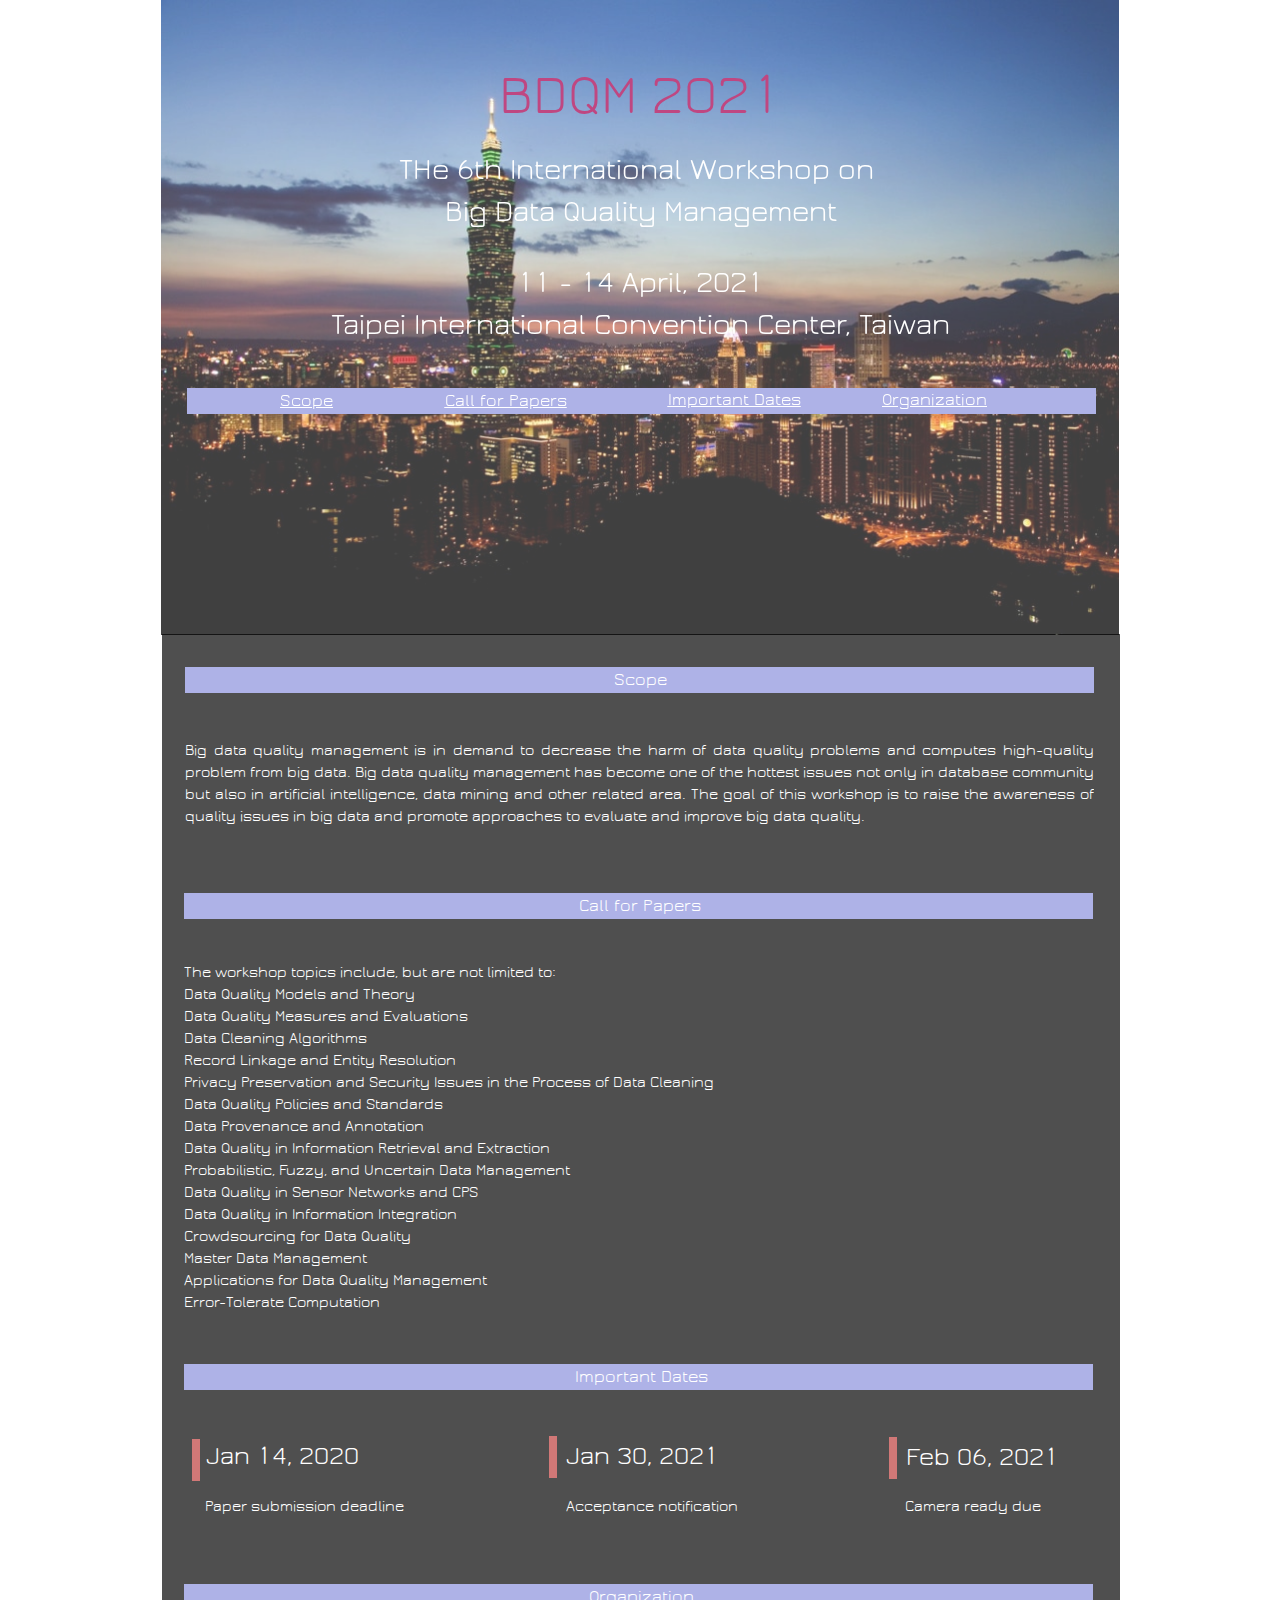
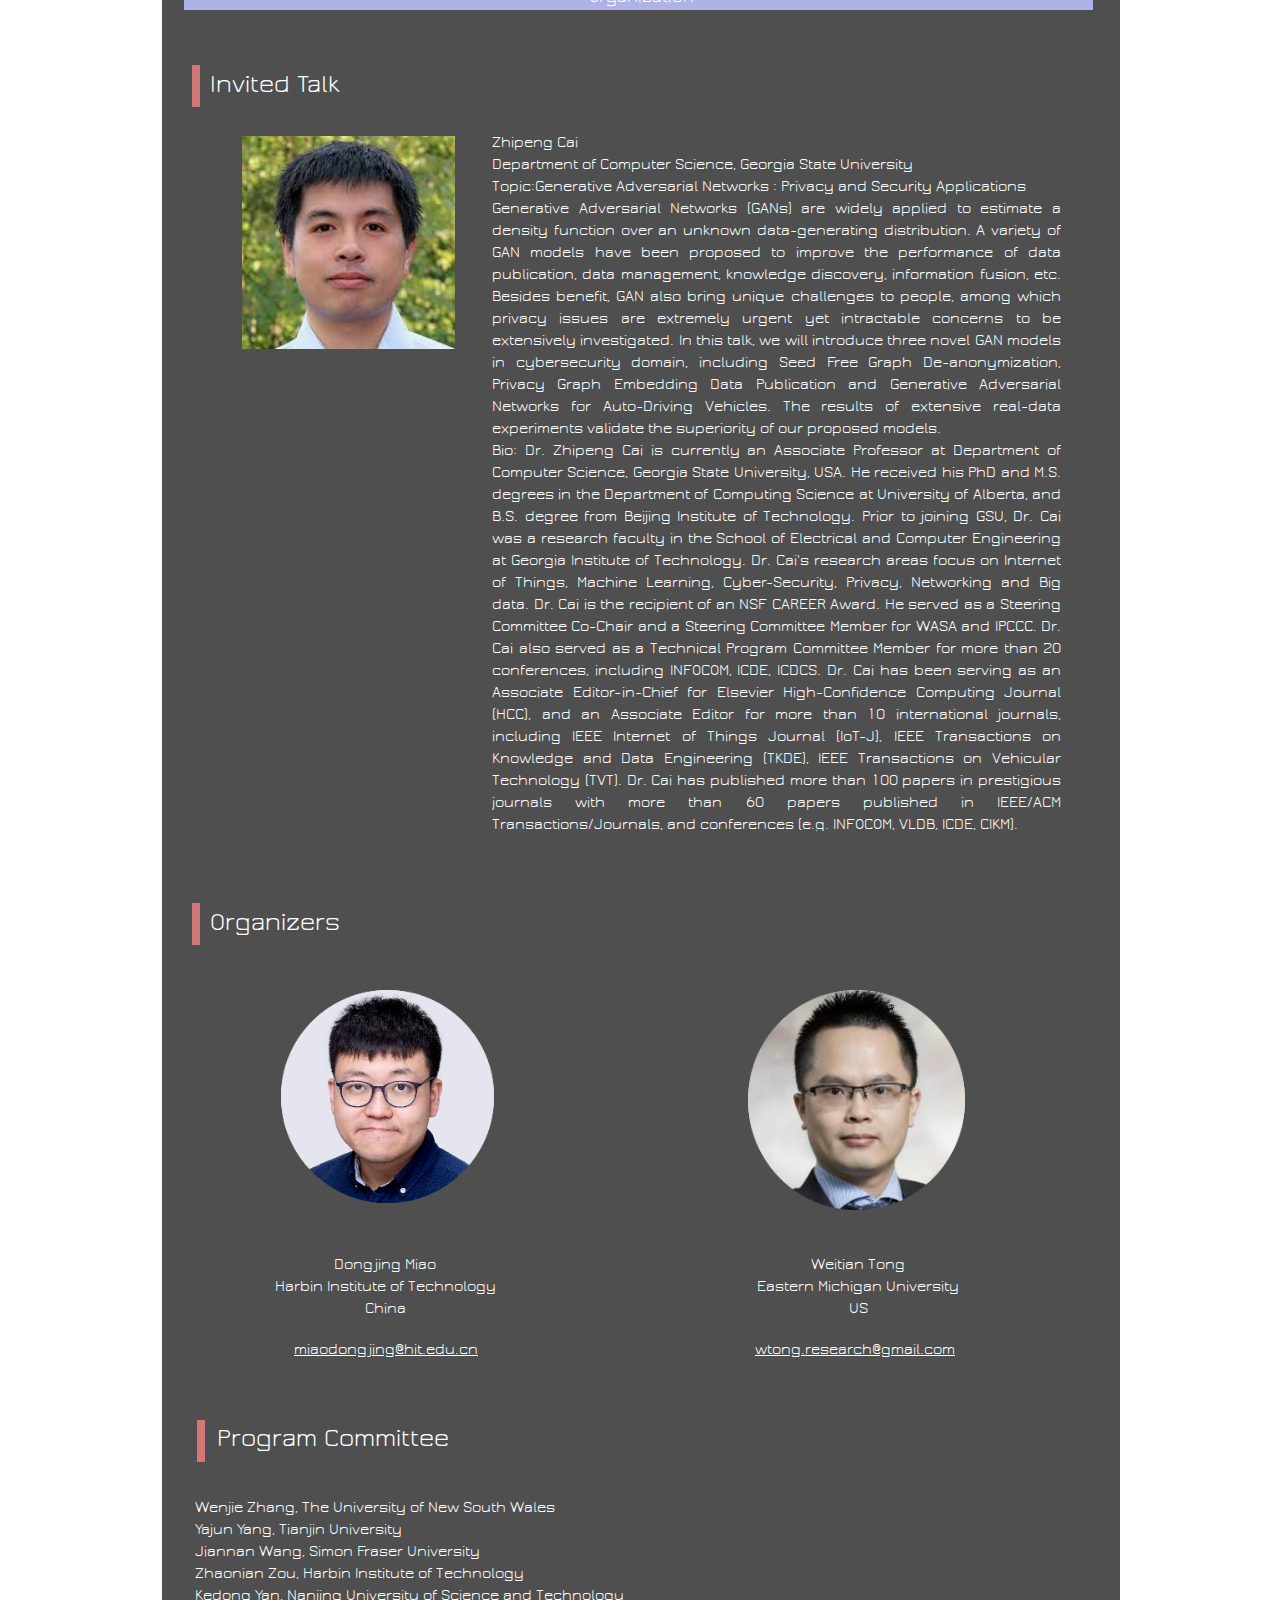
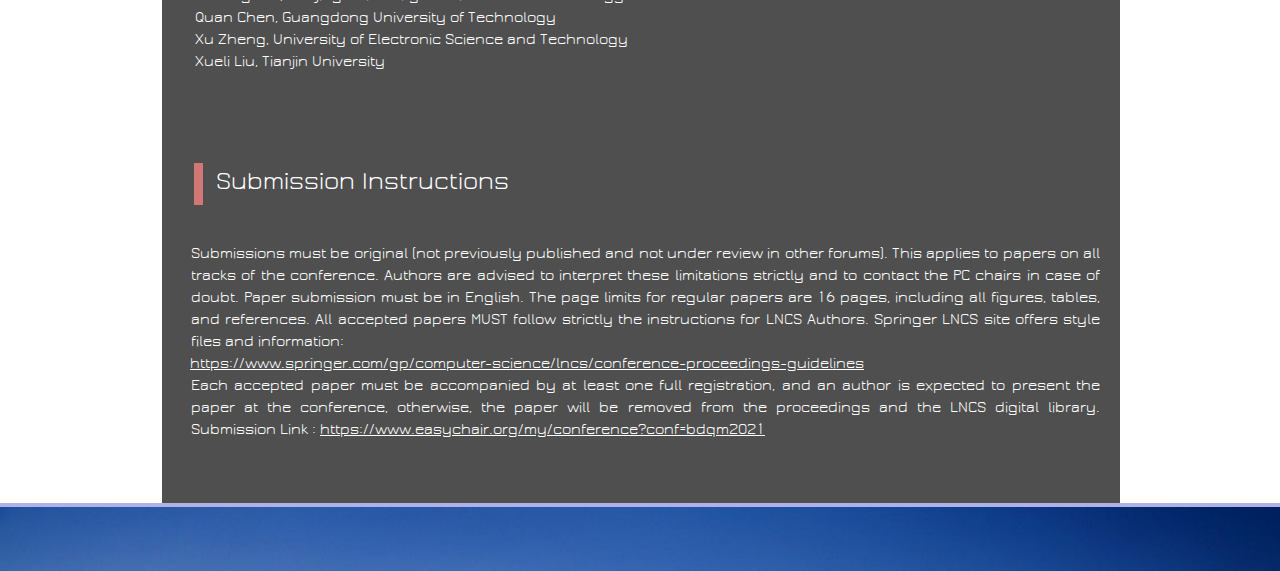
<file: index.html>
<!DOCTYPE html>
<html>
<head>
<meta charset="UTF-8">
<title>1&#x9875;</title>
<meta name="referrer" content="same-origin">
<meta name="viewport" content="width=960">
<style>body{-webkit-text-size-adjust:none}@font-face{font-family:"Jura";src:url('css/Jura-Regular.woff2') format('woff2'),url('css/Jura-Regular.woff') format('woff');font-weight:400}body>div{font-size:0}p, span,h1,h2,h3,h4,h5,h6{margin:0;word-spacing:normal;word-wrap:break-word;-ms-word-wrap:break-word;pointer-events:auto}sup{font-size:inherit;vertical-align:baseline;position:relative;top:-0.4em}sub{font-size:inherit;vertical-align:baseline;position:relative;top:0.4em}ul{display:block;word-spacing:normal;word-wrap:break-word;list-style-type:none;padding:0;margin:0;-moz-padding-start:0;-khtml-padding-start:0;-webkit-padding-start:0;-o-padding-start:0;-padding-start:0;-webkit-margin-before:0;-webkit-margin-after:0}li{display:block}li p{-webkit-touch-callout:none;-webkit-user-select:none;-khtml-user-select:none;-moz-user-select:none;-ms-user-select:none;-o-user-select:none;user-select:none}form{display:inline-block}a{text-decoration:inherit;color:inherit;-webkit-tap-highlight-color:rgba(0,0,0,0)}textarea{resize:none}.shm-l{float:left;clear:left}.shm-r{float:right;clear:right}.whitespacefix{word-spacing:-1px}html{font-family:sans-serif;-ms-text-size-adjust:100%;-webkit-text-size-adjust:100%}body{font-size:0;margin:0}audio,video{display:inline-block;vertical-align:baseline}audio:not([controls]){display:none;height:0}[hidden],template{display:none}a{background:0 0;outline:0}b,strong{font-weight:700}dfn{font-style:italic}h1,h2,h3,h4,h5,h6{font-size:1em;line-height:1;margin:0 0}img{border:0}svg:not(:root){overflow:hidden}button,input,optgroup,select,textarea{color:inherit;font:inherit;margin:0}button{overflow:visible}button,select{text-transform:none}button,html input[type=button],input[type=submit]{-webkit-appearance:button;cursor:pointer;box-sizing:border-box;white-space:normal}input[type=password],input[type=text],textarea{-webkit-appearance:none;appearance:none;box-sizing:border-box}button[disabled],html input[disabled]{cursor:default}button::-moz-focus-inner,input::-moz-focus-inner{border:0;padding:0}input{line-height:normal;border-radius:0}input[type=checkbox],input[type=radio]{box-sizing:border-box;padding:0}input[type=number]::-webkit-inner-spin-button,input[type=number]::-webkit-outer-spin-button{height:auto}input[type=search]{-webkit-appearance:textfield;-moz-box-sizing:content-box;-webkit-box-sizing:content-box;box-sizing:content-box}input[type=search]::-webkit-search-cancel-button,input[type=search]::-webkit-search-decoration{-webkit-appearance:none}textarea{overflow:auto;box-sizing:border-box;border-color:#ddd}optgroup{font-weight:700}table{border-collapse:collapse;border-spacing:0}td,th{padding:0}:-webkit-full-screen-ancestor:not(iframe){-webkit-clip-path:initial!important}
html { -webkit-font-smoothing: antialiased; -moz-osx-font-smoothing: grayscale; }#b{background-color:#fff}.ps45{position:relative;margin-top:0}.v3{display:block;*display:block;zoom:1;vertical-align:top}.s35{pointer-events:none;min-width:960px;width:960px;margin-left:auto;margin-right:auto}.v4{display:inline-block;*display:inline;zoom:1;vertical-align:top}.ps46{position:relative;margin-left:0;margin-top:0}.s36{min-width:960px;width:960px;min-height:3109px}.w2{line-height:0}.s37{min-width:960px;width:960px;min-height:635px;height:635px}.c44{z-index:2;pointer-events:auto;behavior:url(js/PIE.htc);filter:alpha(opacity=75);behavior:url(js/PIE.htc);filter:alpha(opacity=75)}.i5{position:absolute;left:1px;width:958px;height:635px;top:0;opacity:0.75;border:0}.i6{left:1px;width:958px;height:635px;top:0;display:inline-block;-webkit-transform:translate3d(0,0,0)}.v5{display:inline-block;*display:inline;zoom:1;vertical-align:top;overflow:hidden}.ps47{position:relative;margin-left:26px;margin-top:-580px}.s38{min-width:909px;width:909px;min-height:86px;height:86px}.c45{z-index:3;pointer-events:auto}.p4{padding-top:0;text-indent:0;padding-bottom:0;padding-right:0;text-align:center}.f6{font-family:Jura;font-size:57px;font-weight:400;font-style:normal;text-decoration:none;text-transform:none;color:#bf4781;background-color:initial;line-height:81px;letter-spacing:normal;text-shadow:none}.ps48{position:relative;margin-left:26px;margin-top:-486px}.s39{min-width:910px;width:910px;min-height:290px}.s40{min-width:909px;width:909px;min-height:290px}.s41{min-width:909px;width:909px;min-height:126px;height:126px}.c46{z-index:5;pointer-events:auto}.f7{font-family:Jura;font-size:30px;font-weight:400;font-style:normal;text-decoration:none;text-transform:none;color:#fff;background-color:initial;line-height:42px;letter-spacing:normal;text-shadow:none}.ps49{position:relative;margin-left:0;margin-top:-13px}.c47{z-index:4;pointer-events:auto}.ps50{position:relative;margin-left:56px;margin-top:-1px}.s42{min-width:757px;width:757px;min-height:52px}.ps51{position:relative;margin-left:0;margin-top:1px}.s43{min-width:129px;width:129px;min-height:29px;height:29px}.c48{z-index:8;pointer-events:auto}.f8{font-family:Jura;font-size:18px;font-weight:400;font-style:normal;text-decoration:underline;text-transform:none;color:#fff;background-color:initial;line-height:26px;letter-spacing:normal;text-shadow:none}.ps52{position:relative;margin-left:70px;margin-top:1px}.c49{z-index:9;pointer-events:auto}.ps53{position:relative;margin-left:80px;margin-top:0}.s44{min-width:168px;width:168px;min-height:52px;height:52px}.c50{z-index:10;pointer-events:auto}.ps54{position:relative;margin-left:52px;margin-top:0}.c51{z-index:11;pointer-events:auto}.ps55{position:relative;margin-left:1px;margin-top:-51px}.s45{min-width:909px;width:909px;min-height:26px}.c52{z-index:7;border:0;background-color:#aeb2e7}.ps56{position:relative;margin-left:2px;margin-top:-1px}.s46{min-width:958px;width:958px;min-height:2475px}.c53{z-index:1}.c54{border:0;background-color:#000;opacity:0.69}.s47{position:absolute;width:100%;height:100%}.ps57{position:relative;margin-left:23px;margin-top:33px}.s48{min-width:909px;width:909px;min-height:29px}.c55{z-index:12;border:0;background-color:#aeb2e7}.s49{min-width:909px;width:909px;min-height:1px}.ps58{position:relative;margin-left:55px;margin-top:-26px}.s50{min-width:800px;width:800px;min-height:29px;height:29px}.c56{z-index:13;pointer-events:auto}.f9{font-family:Jura;font-size:18px;font-weight:400;font-style:normal;text-decoration:none;text-transform:none;color:#fff;background-color:initial;line-height:26px;letter-spacing:normal;text-shadow:none}.ps59{position:relative;margin-left:23px;margin-top:43px}.s51{min-width:909px;width:909px;min-height:110px;height:110px}.c57{z-index:6;pointer-events:auto}.p5{padding-top:0;text-indent:0;padding-bottom:0;padding-right:0;text-align:justify}.f10{font-family:Jura;font-size:16px;font-weight:400;font-style:normal;text-decoration:none;text-transform:none;color:#fff;background-color:initial;line-height:22px;letter-spacing:normal;text-shadow:none}</style>
<link as="style" onload="this.onload=null;this.rel='stylesheet'" rel="preload" href="css/site.20201116093859.css">
<noscript><link rel="stylesheet" href="css/site.20201116093859.css"></noscript>
<!--[if lte IE 7]>
<link rel="stylesheet" href="css/site.20201116093859-lteIE7.css" type="text/css">
<![endif]-->
<!--[if lte IE 8]>
<link rel="stylesheet" href="css/site.20201116093859-lteIE8.css" type="text/css">
<![endif]-->
<!--[if gte IE 9]>
<link rel="stylesheet" href="css/site.20201116093859-gteIE9.css" type="text/css">
<![endif]-->
<script>!function(t){var e=!1;try{e=t.document.createElement("link").relList.supports("preload")}catch(t){}if(!e)for(var n=t.document.getElementsByTagName("link"),a=0;a<n.length;a++){var o=n[a];"preload"===o.rel&&"style"===o.getAttribute("as")&&function(t){function e(){if(!t.getAttribute("data-l")){t.setAttribute("data-l",!0),t.addEventListener?t.removeEventListener("load",e):t.attachEvent&&t.detachEvent("onload",e),t.setAttribute("onload",null),t.media="all";var n=window.location.hash;n.length>1&&setTimeout(function(){var t=document.querySelectorAll('[name="'+n.slice(1)+'"]')[0],e=0;if(t.offsetParent)do{e+=t.offsetTop}while(t=t.offsetParent);window.scrollTo(0,e)},100)}}t.addEventListener?t.addEventListener("load",e):t.attachEvent&&t.attachEvent("onload",e),setTimeout(function(){t.rel="stylesheet",t.media="nl x"}),setTimeout(e,3e3)}(o)}}(this);
</script>
</head>
<body id="b">
<div class="ps45 v3 s35">
<div class="v4 ps46 s36 c43">
<div class="v4 ps46 s36 w2">
<div class="v4 ps46 s37 c44">
<picture class="i6">
<source srcset="images/taipei-960.jpg 1x, images/taipei-960.jpg 2x">
<img src="images/taipei-960.jpg" alt="" class="js i5">
</picture>
</div>
<div class="v5 ps47 s38 c45">
<p class="p4 f6">BDQM 2021</p>
</div>
<div class="v4 ps48 s39 c43">
<div class="v4 ps46 s40 w2">
<div class="v5 ps46 s41 c46">
<p class="p4 f7">THe 6th International Workshop on&nbsp;</p>
<p class="p4 f7">Big Data Quality Management</p>
</div>
<div class="v5 ps49 s41 c47">
<p class="p4 f7">11 - 14 April, 2021</p>
<p class="p4 f7">Taipei International Convention Center, Taiwan</p>
</div>
<div class="v4 ps50 s42 c43">
<div class="v5 ps51 s43 c48">
<p class="p4"><span class="f8"><a href="#scope">Scope</a></span></p>
</div>
<div class="v5 ps52 s43 c49">
<p class="p4"><span class="f8"><a href="#cp">Call for Papers</a></span></p>
</div>
<div class="v5 ps53 s44 c50">
<p class="p4"><span class="f8"><a href="#id">Important Dates</a></span></p>
</div>
<div class="v5 ps54 s43 c51">
<p class="p4"><span class="f8"><a href="#o">Organization</a></span></p>
</div>
</div>
</div>
<div class="v4 ps55 s45 c52"></div>
</div>
<div class="v4 ps56 s46 c53">
<div class="c54 s47"></div>
<div class="v4 ps57 s48 c43">
<div class="v4 ps46 s48 w2">
<div class="v4 ps46 s45 c55">
<a name="scope" class="v4 ps46 s49"></a>
</div>
<div class="v5 ps58 s50 c56">
<p class="p4 f9">Scope</p>
</div>
</div>
</div>
<div class="v5 ps59 s51 c57">
<p class="p5 f10">Big data quality management is in demand to decrease the harm of data quality problems and computes high-quality problem from big data. Big data quality management has become one of the hottest issues not only in database community but also in artificial intelligence, data mining and other related area. The goal of this workshop is to raise the awareness of quality issues in big data and promote approaches to evaluate and improve big data quality.&nbsp;</p>
</div>
<a name="cp" class="v ps s"></a>
<div class="v ps2 s2 c">
<div class="v ps3 s2 w">
<div class="v ps3 s2 c">
<div class="v ps3 s2 w">
<div class="v ps3 s3 c2"></div>
<div class="v ps4 s4 c">
<div class="v ps3 s5 w">
<div class="v2 ps3 s6 c3">
<p class="p f">Call for Papers</p>
</div>
<div class="v2 ps5 s6 c4">
<p class="p f">Call for Papers</p>
</div>
</div>
<div class="v2 ps6 s6 c5">
<p class="p f2">Call for Papers</p>
</div>
</div>
</div>
</div>
<div class="v ps5 s3 c6"></div>
</div>
</div>
<div class="v2 ps7 s7 c7">
<p class="p2 f3">The workshop topics include, but are not limited to:</p>
<p class="p2 f3">Data Quality Models and Theory</p>
<p class="p2 f3">Data Quality Measures and Evaluations</p>
<p class="p2 f3">Data Cleaning Algorithms</p>
<p class="p2 f3">Record Linkage and Entity Resolution</p>
<p class="p2 f3">Privacy Preservation and Security Issues in the Process of Data Cleaning</p>
<p class="p2 f3">Data Quality Policies and Standards</p>
<p class="p2 f3">Data Provenance and Annotation</p>
<p class="p2 f3">Data Quality in Information Retrieval and Extraction</p>
<p class="p2 f3">Probabilistic, Fuzzy, and Uncertain Data Management</p>
<p class="p2 f3">Data Quality in Sensor Networks and CPS</p>
<p class="p2 f3">Data Quality in Information Integration</p>
<p class="p2 f3">Crowdsourcing for Data Quality</p>
<p class="p2 f3">Master Data Management</p>
<p class="p2 f3">Applications for Data Quality Management</p>
<p class="p2 f3">Error-Tolerate Computation</p>
</div>
<a name="id" class="v ps8 s"></a>
<div class="v ps9 s2 c">
<div class="v ps3 s2 w">
<div class="v ps3 s3 c8"></div>
<div class="v2 ps10 s6 c9">
<p class="p f2">Important Dates</p>
</div>
</div>
</div>
<div class="v ps11 s8 c">
<div class="v ps12 s9 c10"></div>
<div class="v2 ps13 s10 c11">
<p class="p2 f4">Jan 14, 2020</p>
</div>
<div class="v ps14 s9 c12"></div>
<div class="v2 ps15 s10 c13">
<p class="p2 f4">Jan 30, 2021</p>
</div>
<div class="v ps16 s9 c14"></div>
<div class="v2 ps17 s10 c15">
<p class="p2 f4">Feb 06, 2021</p>
</div>
</div>
<div class="v ps18 s11 c">
<div class="v2 ps3 s12 c16">
<p class="p2 f3">Paper submission deadline</p>
</div>
<div class="v2 ps19 s12 c17">
<p class="p2 f3">Acceptance notification</p>
</div>
<div class="v2 ps20 s12 c18">
<p class="p2 f3">Camera ready due</p>
</div>
</div>
<a name="o" class="v ps21 s"></a>
<div class="v ps22 s2 c">
<div class="v ps3 s2 w">
<div class="v ps3 s3 c19"></div>
<div class="v2 ps10 s6 c20">
<p class="p f2">Organization</p>
</div>
</div>
</div>

<div class="v ps233 s133 c">
<div class="v ps3 s9 c21"></div>
<div class="v2 ps244 s100 c222">
<p class="p2 f4">Invited Talk</p>
</div>
</div>

<div class="v ps255 s14 c">
<div class="v ps3 s15 c23">
<picture class="i3">
<source srcset="images/czp.png 1x">
<img src="images/czp.png" alt="" class="js2 ii">
</picture>
</div>
</div>

<div class="v2 ps366 s333 c94">
<p class="p2 f3">Zhipeng Cai</p>
<p class="p2 f3">Department of Computer Science, Georgia State University</p>
<p class="p2 f3">Topic:Generative Adversarial Networks : Privacy and Security Applications</p>
<p class="p2 f3">Generative Adversarial Networks (GANs) are widely applied to estimate a density function over an unknown data-generating distribution. A variety of GAN models have been proposed to improve the performance of data publication, data management, knowledge discovery, information fusion, etc. Besides benefit, GAN also bring unique challenges to people, among which privacy issues are extremely urgent yet intractable concerns to be extensively investigated. In this talk, we will introduce three novel GAN models in cybersecurity domain, including Seed Free Graph De-anonymization, Privacy Graph Embedding Data Publication and Generative Adversarial Networks for Auto-Driving Vehicles. The results of extensive real-data experiments validate the superiority of our proposed models.</p>
<p class="p2 f3">Bio: Dr. Zhipeng Cai is currently an Associate Professor at Department of Computer Science, Georgia State University, USA. He received his PhD and M.S. degrees in the Department of Computing Science at University of Alberta, and B.S. degree from Beijing Institute of Technology. Prior to joining GSU, Dr. Cai was a research faculty in the School of Electrical and Computer Engineering at Georgia Institute of Technology. Dr. Cai's research areas focus on Internet of Things, Machine Learning, Cyber-Security, Privacy, Networking and Big data. Dr. Cai is the recipient of an NSF CAREER Award. He served as a Steering Committee Co-Chair and a Steering Committee Member for WASA and IPCCC. Dr. Cai also served as a Technical Program Committee Member for more than 20 conferences, including INFOCOM, ICDE, ICDCS. Dr. Cai has been serving as an Associate Editor-in-Chief for Elsevier High-Confidence Computing Journal (HCC), and an Associate Editor for more than 10 international journals, including IEEE Internet of Things Journal (IoT-J), IEEE Transactions on Knowledge and Data Engineering (TKDE), IEEE Transactions on Vehicular Technology (TVT). Dr. Cai has published more than 100 papers in prestigious journals with more than 60 papers published in IEEE/ACM Transactions/Journals, and conferences (e.g. INFOCOM, VLDB, ICDE, CIKM).</p>
</div>

<div class="v ps23 s13 c">
<div class="v ps3 s9 c21"></div>
<div class="v2 ps24 s10 c22">
<p class="p2 f4">Organizers</p>
</div>
</div>
<div class="v ps25 s14 c">
<div class="v ps3 s15 c23">
<picture class="i2">
<source srcset="images/mdj.png 1x">
<img src="images/mdj.png" alt="" class="js2 i">
</picture>
</div>
<div class="v ps26 s16 c24">
<picture class="i4">
<source srcset="images/twt.png 1x">
<img src="images/twt.png" alt="" class="js3 i3">
</picture>
</div>
</div>
<div class="v ps27 s17 c">
<div class="v2 ps3 s18 c25">
<p class="p f3">Dongjing Miao</p>
<p class="p f3">Harbin Institute of Technology</p>
<p class="p f3">China</p>
</div>
<div class="v2 ps28 s18 c26">
<p class="p f3">Weitian Tong</p>
<p class="p f3">Eastern Michigan University</p>
<p class="p f3">US</p>
</div>
</div>
<div class="v ps29 s19 c">
<div class="v2 ps3 s20 c27">
<p class="p"><span class="f5"><a href="mailto:miaodongjing@hit.edu.cn">miaodongjing@hit.edu.cn</a></span></p>
</div>
<div class="v2 ps30 s20 c28">
<p class="p"><span class="f5"><a href="mailto:wtong.research@gmail.com">wtong.research@gmail.com</a></span></p>
</div>
</div>



<div class="v2 ps27 s23 c11">
</div>
<div class="v ps34 s24 c">
<div class="v ps3 s9 c32"></div>
<div class="v2 ps35 s25 c33">
<p class="p2 f4">Program Committee</p>
</div>
</div>
<div class="v2 ps36 s113 c94">
<p class="p3 f3">Wenjie Zhang, The University of New South Wales</p>
<p class="p3 f3">Yajun Yang, Tianjin University</p>
<p class="p3 f3">Jiannan Wang, Simon Fraser University</p>
<p class="p3 f3">Zhaonian Zou, Harbin Institute of Technology</p>
<p class="p3 f3">Kedong Yan, Nanjing University of Science and Technology</p>
<p class="p3 f3">Quan Chen, Guangdong University of Technology</p>
<p class="p3 f3">Xu Zheng, University of Electronic Science and Technology</p>
<p class="p3 f3">Xueli Liu, Tianjin University</p>
</div>

<div class="v2 ps38 s27 c37">

</div>
<div class="v ps39 s28 c">
<div class="v ps3 s29 c38"></div>
<div class="v2 ps40 s30 c39">
<p class="p2 f4">Submission Instructions</p>
</div>
</div>
<div class="v ps41 s31 c">
<div class="v2 ps42 s32 c40">
<p class="p2"><span class="f5"><a href="https://www.springer.com/gp/computer-science/lncs/conference-proceedings-guidelines">https://www.springer.com/gp/computer-science/lncs/conference-proceedings-guidelines</a></span></p>
</div>
<div class="v2 ps43 s33 c41">
<p class="p2 f3">Submissions must be original (not previously published and not under review in other forums). This applies to papers on all tracks of the conference. Authors are advised to interpret these limitations strictly and to contact the PC chairs in case of doubt. Paper submission must be in English. The page limits for regular papers are 16 pages, including all figures, tables, and references. All accepted papers MUST follow strictly the instructions for LNCS Authors. Springer LNCS site offers style files and information:&nbsp;</p>
<p class="p2 f3"><br></p>
<p class="p2 f3">Each accepted paper must be accompanied by at least one full registration, and an author is expected to present the paper at the conference, otherwise, the paper will be removed from the proceedings and the LNCS digital library.
Submission Link : <span class="f5"><a href="https://www.easychair.org/my/conference?conf=bdqm2021">https://www.easychair.org/my/conference?conf=bdqm2021</a></span>
</p>
<p class="p2 f3"><br></p>
</div>
</div>
</div>
</div>
</div>
</div>
<div class="v ps44 s34 c42"></div>
<script>!function(){var s=["js/jquery.js","js/index.20201116093859.js"],n={},j=0,e=function(e){var o=new XMLHttpRequest;o.open("GET",s[e],!0),o.onload=function(){if(n[e]=o.responseText,2==++j)for(var t in s){var i=document.createElement("script");i.textContent=n[t],document.body.appendChild(i)}},o.send()};for(var o in s)e(o)}();
</script>
<script type="text/javascript">
var ver=RegExp(/Mozilla\/5\.0 \(Linux; .; Android ([\d.]+)/).exec(navigator.userAgent);if(ver&&parseFloat(ver[1])<5){document.getElementsByTagName('body')[0].className+=' whitespacefix';}
</script>
</body>
</html>
</file>
<file: css/site.20201116093859.css>
@font-face{font-family:"Jura";src:url('Jura-Regular.woff2') format('woff2'),url('Jura-Regular.woff') format('woff');font-weight:400}.v{display:inline-block;vertical-align:top}.ps{position:relative;margin-left:0;margin-top:30px}.s{min-width:958px;width:958px;min-height:1px}.ps2{position:relative;margin-left:22px;margin-top:13px}.s2{min-width:909px;width:909px;min-height:29px}.ps3{position:relative;margin-left:0;margin-top:0}.ps33{position:relative;margin-left:0;margin-top:0}.w{line-height:0}.s3{min-width:909px;width:909px;min-height:26px}.c2{z-index:17;border:0;background-color:#aeb2e7}.ps4{position:relative;margin-left:55px;margin-top:-26px}.s4{min-width:801px;width:801px;min-height:29px}.s5{min-width:800px;width:800px;min-height:29px}.v2{display:inline-block;vertical-align:top;overflow:hidden}.s6{min-width:800px;width:800px;min-height:29px;height:29px}.c3{z-index:16;pointer-events:auto}.p{padding-top:0;text-indent:0;padding-bottom:0;padding-right:0;text-align:center}.f{font-family:Jura;font-size:18px;font-weight:400;font-style:normal;text-decoration:none;text-transform:none;color:#000;background-color:initial;line-height:26px;letter-spacing:normal;text-shadow:none}.ps5{position:relative;margin-left:0;margin-top:-29px}.c4{z-index:15;pointer-events:auto}.ps6{position:relative;margin-left:1px;margin-top:-29px}.c5{z-index:18;pointer-events:auto}.f2{font-family:Jura;font-size:18px;font-weight:400;font-style:normal;text-decoration:none;text-transform:none;color:#fff;background-color:initial;line-height:26px;letter-spacing:normal;text-shadow:none}.c6{z-index:14;border:0;background-color:#aeb2e7}.ps7{position:relative;margin-left:22px;margin-top:39px}.s7{min-width:909px;width:909px;min-height:374px;height:374px}.c7{z-index:19;pointer-events:auto}.p2{padding-top:0;text-indent:0;padding-bottom:0;padding-right:0;text-align:justify}.f3{font-family:Jura;font-size:16px;font-weight:400;font-style:normal;text-decoration:none;text-transform:none;color:#fff;background-color:initial;line-height:22px;letter-spacing:normal;text-shadow:none}.ps8{position:relative;margin-left:0;margin-top:16px}.ps9{position:relative;margin-left:22px;margin-top:12px}.c8{z-index:20;border:0;background-color:#aeb2e7}.ps10{position:relative;margin-left:57px;margin-top:-26px}.c9{z-index:21;pointer-events:auto}.ps11{position:relative;margin-left:30px;margin-top:43px}.s8{min-width:890px;width:890px;min-height:45px}.ps12{position:relative;margin-left:0;margin-top:3px}.s9{min-width:8px;width:8px;min-height:42px}.c10{z-index:22;border:0;background-color:#d17877}.ps13{position:relative;margin-left:6px;margin-top:2px}.s10{min-width:176px;width:176px;min-height:39px;height:39px}.c11{z-index:23;pointer-events:auto}.f4{font-family:Jura;font-size:26px;font-weight:400;font-style:normal;text-decoration:none;text-transform:none;color:#fff;background-color:initial;line-height:37px;letter-spacing:normal;text-shadow:none}.ps14{position:relative;margin-left:167px;margin-top:0}.c12{z-index:24;border:0;background-color:#d17877}.ps15{position:relative;margin-left:9px;margin-top:2px}.ps155{position:relative;margin-left:9px;margin-top:2px}.c13{z-index:25;pointer-events:auto}.ps16{position:relative;margin-left:147px;margin-top:1px}.c14{z-index:26;border:0;background-color:#d17877}.ps17{position:relative;margin-left:9px;margin-top:3px}.c15{z-index:27;pointer-events:auto}.ps18{position:relative;margin-left:43px;margin-top:14px}.s11{min-width:915px;width:915px;min-height:33px}.s12{min-width:215px;width:215px;min-height:33px;height:33px}.c16{z-index:28;pointer-events:auto}.ps19{position:relative;margin-left:146px;margin-top:0}.c17{z-index:29;pointer-events:auto}.ps20{position:relative;margin-left:124px;margin-top:0}.c18{z-index:30;pointer-events:auto}.ps21{position:relative;margin-left:0;margin-top:45px}.ps22{position:relative;margin-left:22px;margin-top:10px}.c19{z-index:31;border:0;background-color:#aeb2e7}.c20{z-index:32;pointer-events:auto}.ps23{position:relative;margin-left:30px;margin-top:72px}.s13{min-width:194px;width:194px;min-height:42px}.c21{z-index:33;border:0;background-color:#d17877}.ps24{position:relative;margin-left:10px;margin-top:1px}.c22{z-index:34;pointer-events:auto}.ps25{position:relative;margin-left:-105px;margin-top:159px}.ps255{position:relative;margin-left:80px;margin-top:29px}.s14{min-width:684px;width:684px;min-height:220px}.s144{min-width:684px;width:684px;min-height:220px}.s15{min-width:213px;width:213px;min-height:213px;height:213px}.c23{z-index:37;pointer-events:auto}.c233{z-index:37;pointer-events:auto}.i{position:absolute;left:0;width:213px;height:213px;top:0;border:0}.i2{left:0;width:213px;height:213px;top:0;display:inline-block;-webkit-transform:translate3d(0,0,0)}.ii{position:absolute;left:0;width:213px;height:213px;top:0;border:0}.i3{left:0;width:213px;height:213px;top:0;display:inline-block;-webkit-transform:translate3d(0,0,0)}.ps26{position:relative;margin-left:254px;margin-top:0}.s16{min-width:217px;width:217px;min-height:220px;height:220px}.c24{z-index:38;pointer-events:auto}.i3{position:absolute;left:0;width:217px;height:220px;top:0;border:0}.i4{left:0;width:217px;height:220px;top:0;display:inline-block;-webkit-transform:translate3d(0,0,0)}.ps27{position:relative;margin-left:93px;margin-top:43px}.s17{min-width:733px;width:733px;min-height:66px}.s18{min-width:260px;width:260px;min-height:66px;height:66px}.c25{z-index:39;pointer-events:auto}.ps28{position:relative;margin-left:213px;margin-top:0}.c26{z-index:40;pointer-events:auto}.ps29{position:relative;margin-left:94px;margin-top:19px}.s19{min-width:729px;width:729px;min-height:29px}.s20{min-width:260px;width:260px;min-height:29px;height:29px}.c27{z-index:35;pointer-events:auto}.f5{font-family:Jura;font-size:16px;font-weight:400;font-style:normal;text-decoration:underline;text-transform:none;color:#fff;background-color:initial;line-height:22px;letter-spacing:normal;text-shadow:none}.ps30{position:relative;margin-left:209px;margin-top:0}.c28{z-index:36;pointer-events:auto}.ps31{position:relative;margin-left:29px;margin-top:42px}.s21{min-width:224px;width:224px;min-height:42px}.c29{z-index:41;border:0;background-color:#d17877}.ps32{position:relative;margin-left:13px;margin-top:2px}.s22{min-width:203px;width:203px;min-height:40px;height:40px}.c30{z-index:42;pointer-events:auto}.ps33{position:relative;margin-left:-166px;margin-top:147px}.s23{min-width:174px;width:174px;min-height:66px;height:66px}.c31{z-index:48;pointer-events:auto}.p3{padding-top:0;text-indent:0;padding-bottom:0;padding-right:0;text-align:left}.ps34{position:relative;margin-left:-232px;margin-top:53px}.s24{min-width:288px;width:288px;min-height:74px}.c32{z-index:43;border:0;background-color:#d17877}.ps35{position:relative;margin-left:12px;margin-top:0}.s25{min-width:268px;width:268px;min-height:74px;height:74px}.c33{z-index:44;pointer-events:auto}.ps36{position:relative;margin-left:-290px;margin-top:129px}.ps366{position:relative;margin-left:330px;margin-top:-225px}.c34{z-index:46;pointer-events:auto}.ps37{position:relative;margin-left:-237px;margin-top:409px}.s26{min-width:223px;width:223px;min-height:42px}.c35{z-index:45;border:0;background-color:#d17877}.c36{z-index:47;pointer-events:auto}.ps38{position:relative;margin-left:28px;margin-top:0px}.s27{min-width:909px;width:909px;min-height:74px;height:74px}.c37{z-index:49;pointer-events:auto}.ps39{position:relative;margin-left:32px;margin-top:17px}.s28{min-width:342px;width:342px;min-height:154px}.s29{min-width:9px;width:9px;min-height:42px}.c38{z-index:51;border:0;background-color:#d17877}.ps40{position:relative;margin-left:13px;margin-top:0}.s30{min-width:320px;width:320px;min-height:74px;height:74px}.c39{z-index:53;pointer-events:auto}.ps41{position:relative;margin-left:28px;margin-top:15px}.s31{min-width:910px;width:910px;min-height:220px}.ps42{position:relative;margin-left:0;margin-top:20px}.s32{min-width:909px;width:909px;min-height:44px;height:44px}.c40{z-index:54;pointer-events:auto}.ps43{position:relative;margin-left:1px;margin-top:-154px}.s33{min-width:909px;width:909px;min-height:220px;height:220px}.s333{min-width:460px;width:569px;min-height:700px;height:700px}.c41{z-index:50;pointer-events:auto}.ps233{position:relative;margin-left:30px;margin-top:52px}.s133{min-width:194px;width:294px;min-height:42px}.ps244{position:relative;margin-left:10px;margin-top:1px}.s100{min-width:176px;width:176px;min-height:39px;height:39px}.c222{z-index:34;pointer-events:auto}.ps44{position:relative;margin-top:-49px}.s34{width:100%;min-width:960px;min-height:64px}.c42{z-index:52;pointer-events:none;border-top:4px solid #aeb2e7;border-bottom:0;background-image:url(../images/taipei-960.jpg);background-color:#b8c8d2;background-repeat:no-repeat;background-position:50% 0;background-size:cover;background-clip:padding-box}@media (-webkit-min-device-pixel-ratio:2), (min-resolution:192dpi) {.c42{background-image:url(../images/taipei-960.jpg)}}@media (min-width:960px) {.c42{background-image:url(../images/taipei-960.jpg)}}@media (min-width:960px) and (-webkit-min-device-pixel-ratio:2),(min-width:960px) and (min-resolution:192dpi) {.c42{background-image:url(../images/taipei-960.jpg)}}@media (min-width:1200px) {.c42{background-image:url(../images/taipei-960.jpg)}}@media (min-width:1200px) and (-webkit-min-device-pixel-ratio:2),(min-width:1200px) and (min-resolution:192dpi) {.c42{background-image:url(../images/taipei-960.jpg)}}@media (min-width:1600px) {.c42{background-image:url(../images/taipei-960.jpg)}}@media (min-width:1600px) and (-webkit-min-device-pixel-ratio:2),(min-width:1600px) and (min-resolution:192dpi) {.c42{background-image:url(../images/taipei-960.jpg)}}
</file>
<file: css/site.20201116093859-lteIE7.css>
.v{*display:inline;zoom:1}.v2{*display:inline;zoom:1}
</file>
